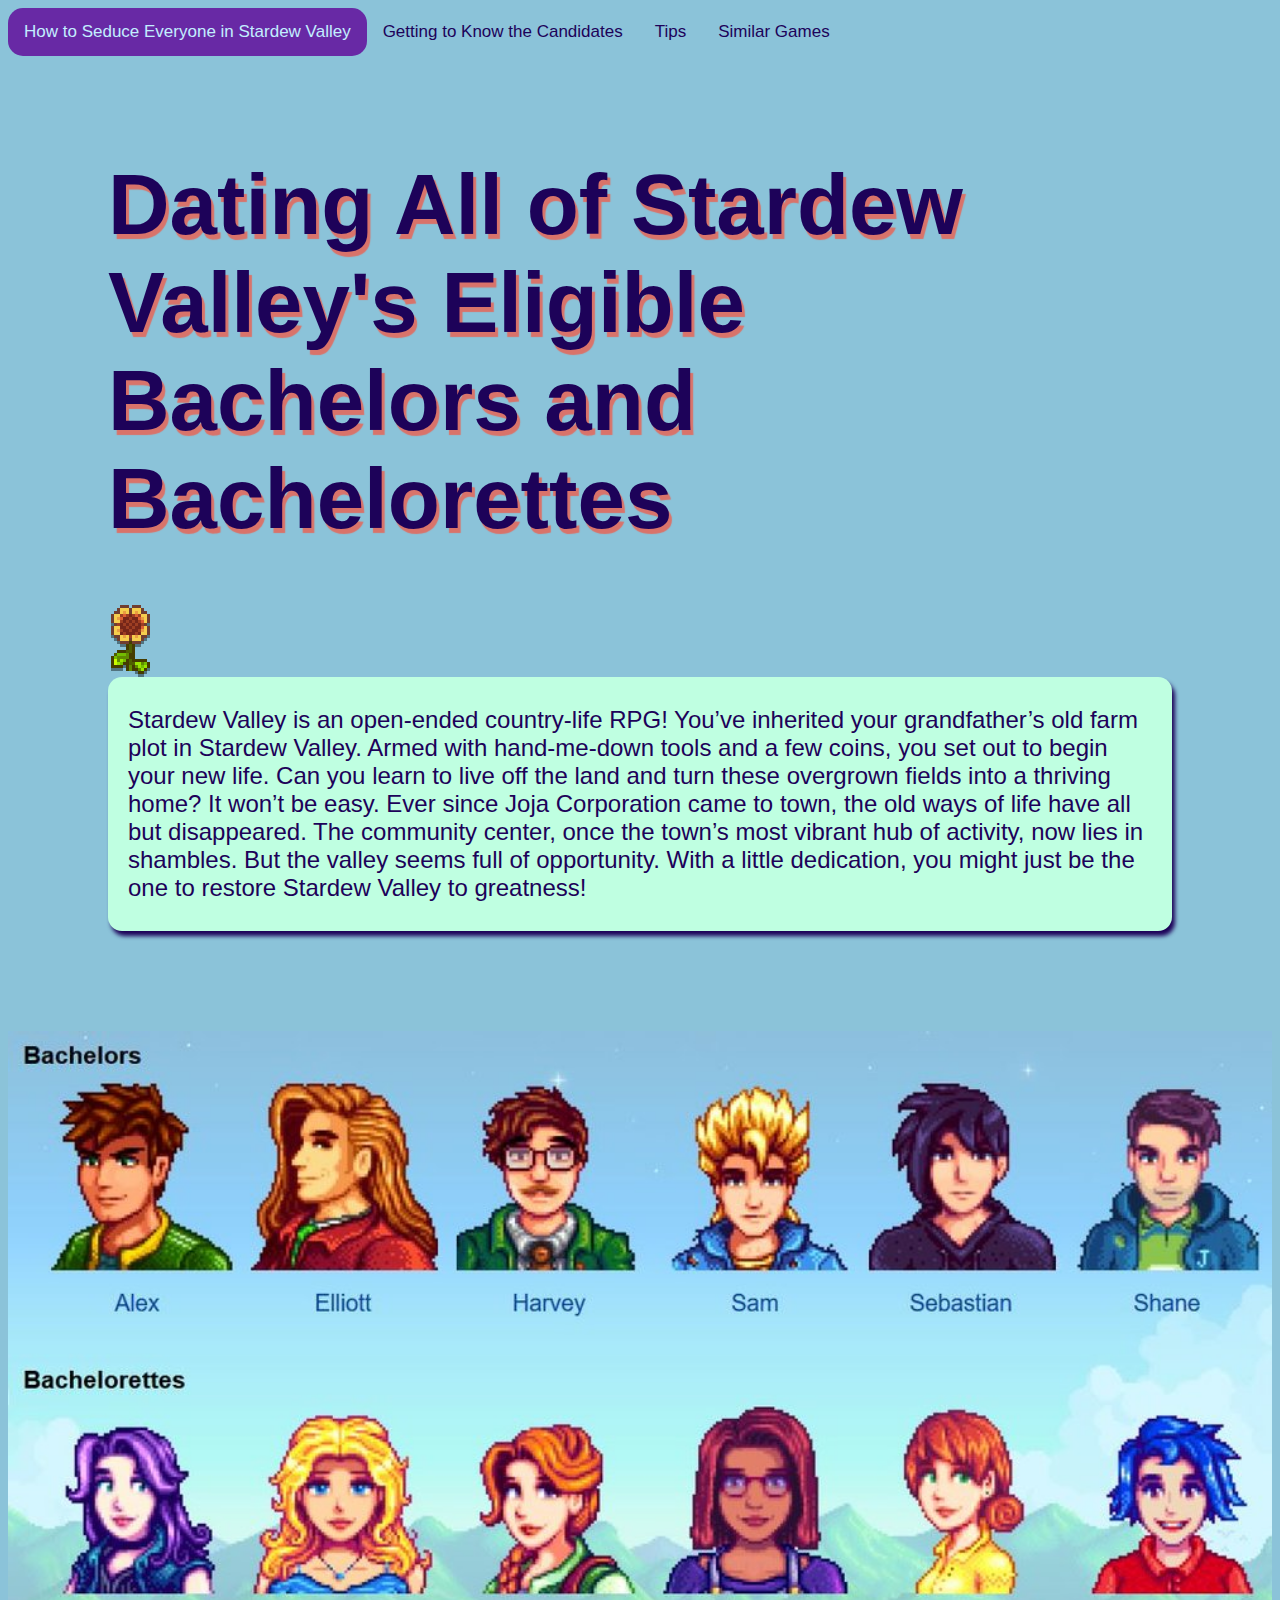
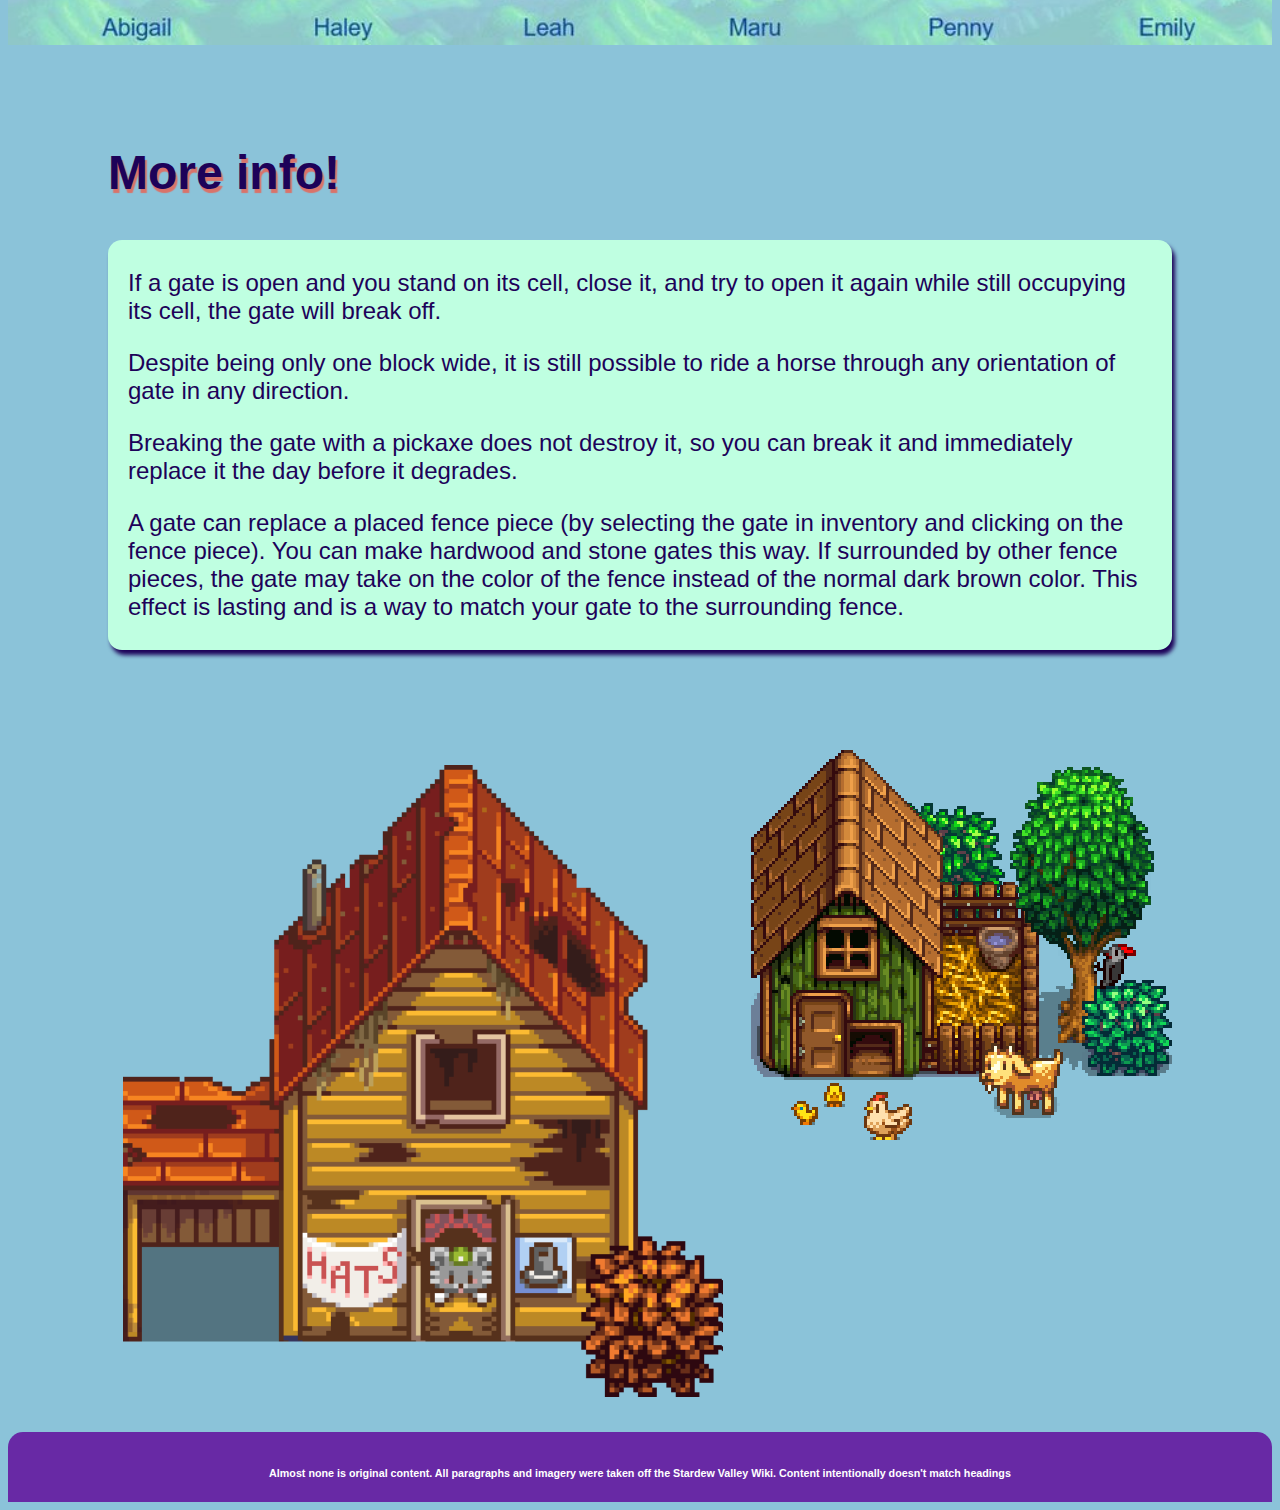
<file: index.html>
<html>
    <head>
        <link rel="stylesheet" href="CSS/styles.css">
        <link rel="stylesheet" href="https://cdnjs.cloudflare.com/ajax/libs/font-awesome/4.7.0/css/font-awesome.min.css">
        <title>How to Seduce Everyone in Stardew Valley</title>
    </head>
    <body>
        <header>
            <div class="topnav" id="myTopnav">
                <a href="index.html" class="active">How to Seduce Everyone in Stardew Valley</a>
                <a href="html/start.html">Getting to Know the Candidates</a>
                <a href="html/tips.html">Tips</a>
                <a href="html/hobbies.html">Similar Games</a>
                <a href="javascript:void(0);" class="icon" onclick="myFunction()">
                  <i class="fa fa-bars"></i>
                </a>
              </div>
        </header>
        <section class="hero">
            <h1>
                Dating All of Stardew Valley's Eligible Bachelors and Bachelorettes
            </h1>
            <img src="Images/S._Wall_Flower.png" alt="sunflower">
            <div class="container">
                <p>Stardew Valley is an open-ended country-life RPG! You’ve inherited your grandfather’s old farm plot in Stardew Valley. Armed with hand-me-down tools and a few coins, you set out to begin your new life. Can you learn to live off the land and turn these overgrown fields into a thriving home? It won’t be easy. Ever since Joja Corporation came to town, the old ways of life have all but disappeared. The community center, once the town’s most vibrant hub of activity, now lies in shambles. But the valley seems full of opportunity. With a little dedication, you might just be the one to restore Stardew Valley to greatness! </p>
            </div>
        </section>
        <section>
            <img class="heroImg" src="Images/3a6d3-stardewvalleymarriage.jpg" style="width: 100%;">
        </section>
        <section class="addMargin">
            <div>
                <h2>
                    More info!
                </h2>
            </div>
            <div class="container">
                <p>If a gate is open and you stand on its cell, close it, and try to open it again while still occupying its cell, the gate will break off.</p>
                <p>Despite being only one block wide, it is still possible to ride a horse through any orientation of gate in any direction.</p>
                <p>Breaking the gate with a pickaxe does not destroy it, so you can break it and immediately replace it the day before it degrades.</p>
                <p>A gate can replace a placed fence piece (by selecting the gate in inventory and clicking on the fence piece). You can make hardwood and stone gates this way. If surrounded by other fence pieces, the gate may take on the color of the fence instead of the normal dark brown color. This effect is lasting and is a way to match your gate to the surrounding fence.</p>
            </div>
        </section>
        <section class="addMargin">
            <div class="row">
                <div class="column">
                    <img src="Images/Hat_Shop.png" style="width: 100%;">
                </div>
                <div>
                    <img src="Images/Banner_Right.png" alt="farm" style="width: 100%;">
                </div>
            </div>
        </section>
        <footer>
            <h6>Almost none is original content. All paragraphs and imagery were taken off the Stardew Valley Wiki. Content intentionally doesn't match headings</h6>
        </footer>
        <script>
            function myFunction() {
                var x = document.getElementById("myTopnav");
                if (x.className === "topnav") {
                x.className += " responsive";
                } else {
                x.className = "topnav";
                }
            }
        </script>
    </body>
</html>
</file>
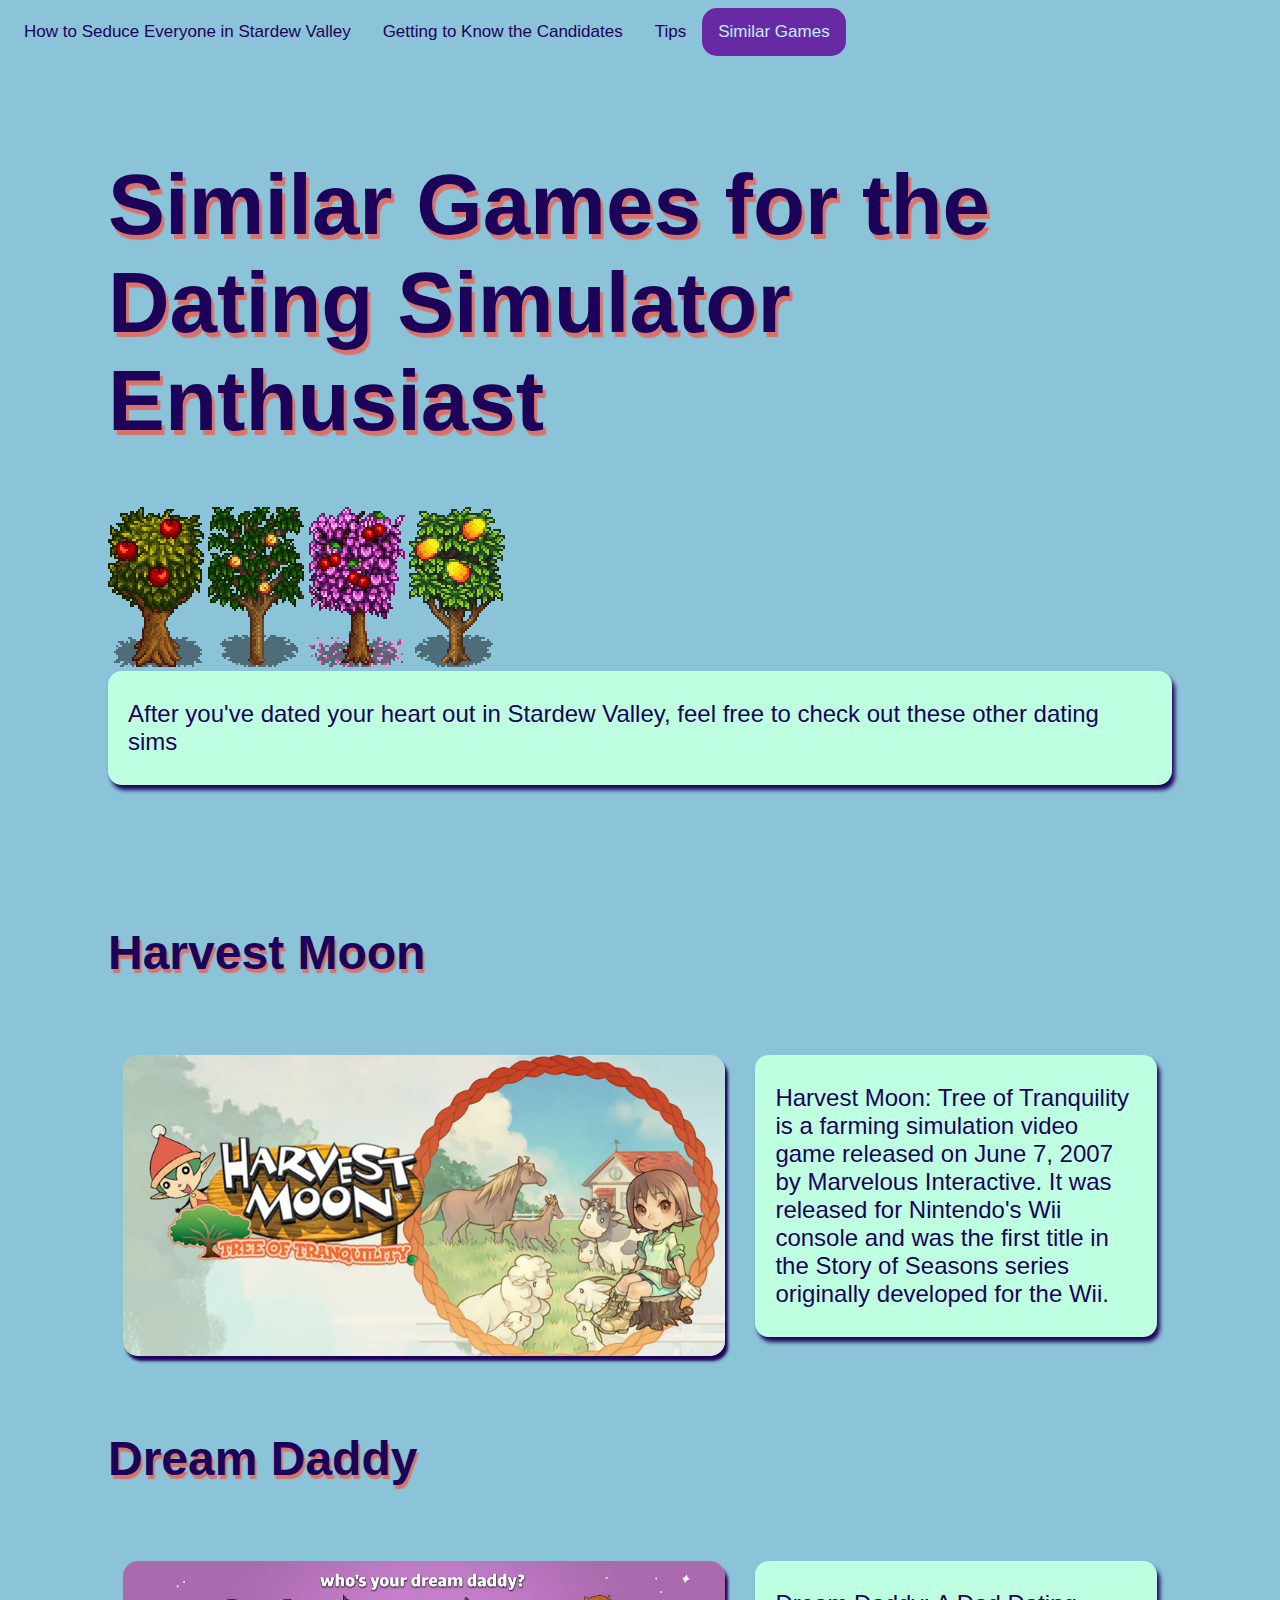
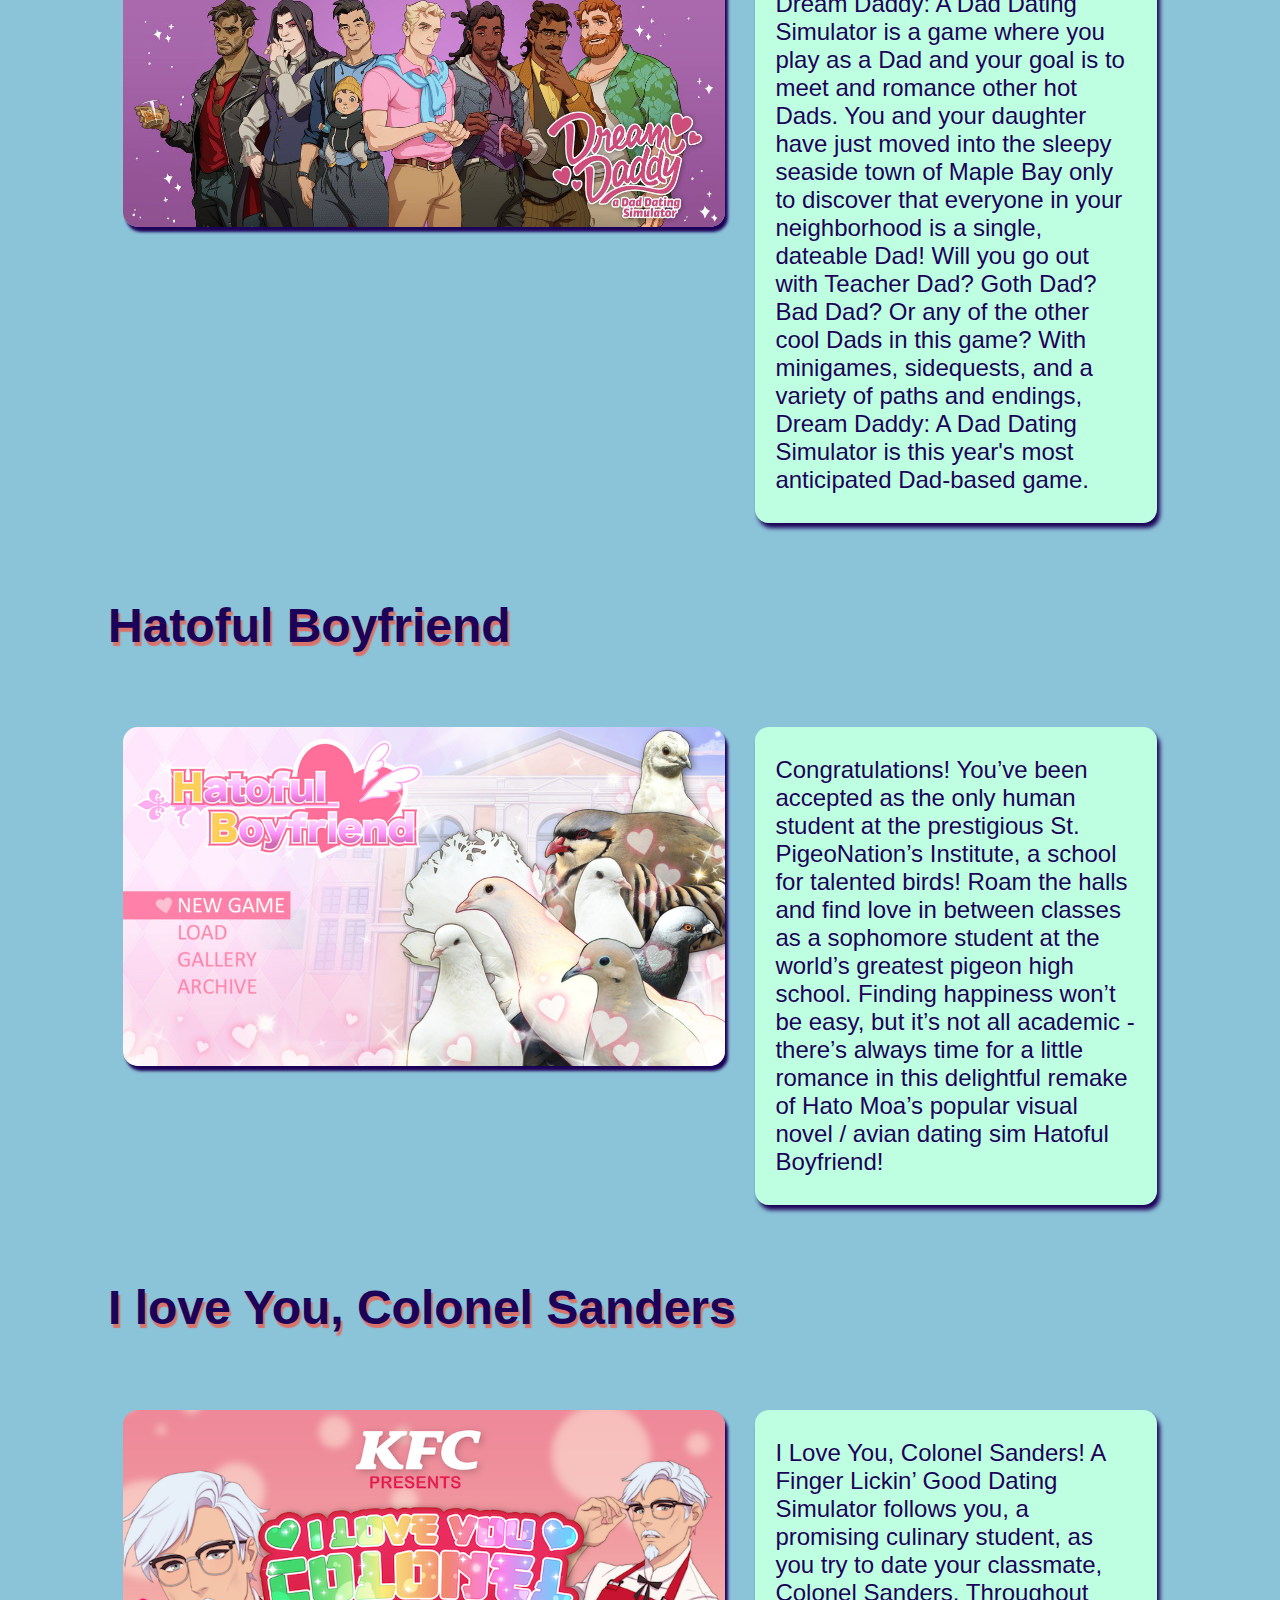
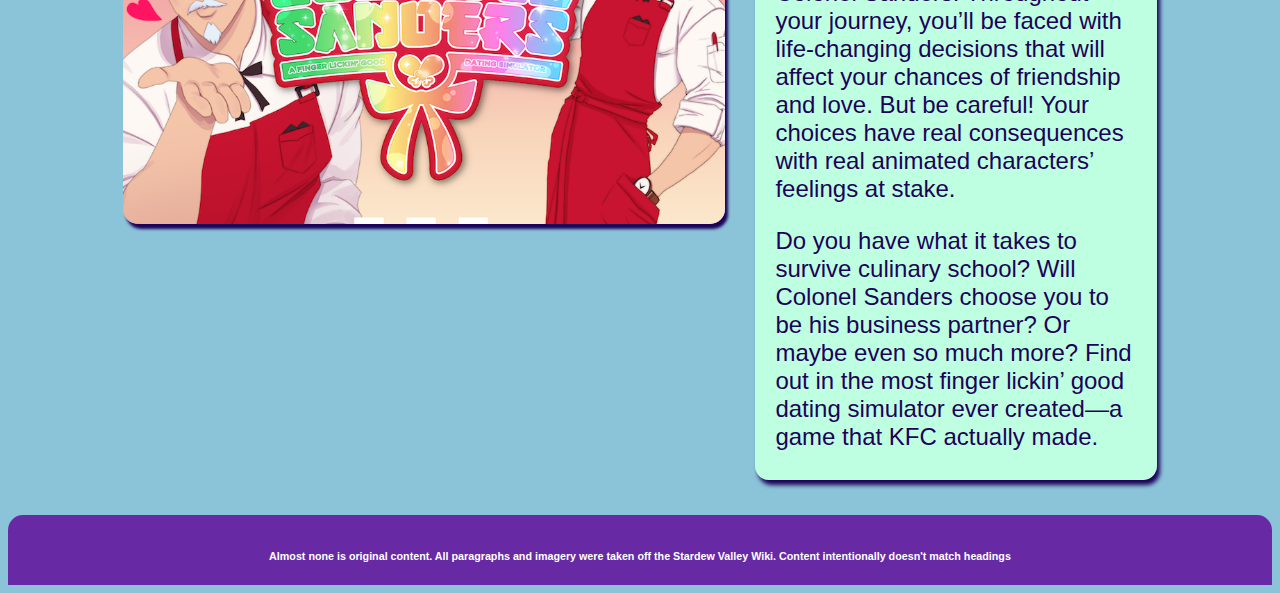
<file: html/hobbies.html>
<html>
    <head>
        <link rel="stylesheet" href="/CSS/styles.css">
        <link rel="stylesheet" href="/CSS/hobbies.css">
        <link rel="stylesheet" href="https://cdnjs.cloudflare.com/ajax/libs/font-awesome/4.7.0/css/font-awesome.min.css">
        <title>How to Seduce Everyone in Stardew Valley</title>
    </head>
    <body>
        <header>
            <div class="topnav" id="myTopnav">
                <a href="/index.html">How to Seduce Everyone in Stardew Valley</a>
                <a href="/html/start.html">Getting to Know the Candidates</a>
                <a href="/html/tips.html">Tips</a>
                <a href="/html/hobbies.html" class="active">Similar Games</a>
                <a href="javascript:void(0);" class="icon" onclick="myFunction()">
                  <i class="fa fa-bars"></i>
                </a>
              </div>
        </header>
        <section class="hero">
            <h1>
                Similar Games for the Dating Simulator Enthusiast
            </h1>
            <div>
                <img src="/Images/Apple_Stage_5_Fruit.png">
                <img src="/Images/Apricot_Stage_5_Fruit.png">
                <img src="/Images/Cherry_Stage_5_Fruit.png">
                <img src="/Images/Mango_Stage_5_Fruit.png">
            </div>
            <div class="container">
                <p>After you've dated your heart out in Stardew Valley, feel free to check out these other dating sims</p>
            </div>
        </section>
        <section class="addMargin">
            <div class="row">
                <h2>Harvest Moon</h2>
            </div>
            <div class="row">
                <div class="column-left">
                    <img class="imgBorder" src="/Images/SI_Wii_HarvestMoonTreeOfTranquility_enGB_image1600w.jpg" style="width: 100%;">
                </div>
                <div class="column-right">
                    <div class="container">
                        <p>Harvest Moon: Tree of Tranquility is a farming simulation video game released on June 7, 2007 by Marvelous Interactive. It was released for Nintendo's Wii console and was the first title in the Story of Seasons series originally developed for the Wii.</p>
                    </div>
                </div>
            </div>
            <div class="row">
                <h2>Dream Daddy</h2>
            </div>
            <div class="row">
                <div class="column-left">
                    <img class="imgBorder" src="/Images/DCnxUSTV0AEGi0D.0.jpg" style="width: 100%;">
                </div>
                <div class="column-right">
                    <div class="container">
                        <p>Dream Daddy: A Dad Dating Simulator is a game where you play as a Dad and your goal is to meet and romance other hot Dads. You and your daughter have just moved into the sleepy seaside town of Maple Bay only to discover that everyone in your neighborhood is a single, dateable Dad! Will you go out with Teacher Dad? Goth Dad? Bad Dad? Or any of the other cool Dads in this game? With minigames, sidequests, and a variety of paths and endings, Dream Daddy: A Dad Dating Simulator is this year's most anticipated Dad-based game.</p>
                    </div>
                </div>
            </div>
            <div class="row">
                <h2>Hatoful Boyfriend</h2>
            </div>
            <div class="row">
                <div class="column-left">
                    <img class="imgBorder" src="/Images/ss_6c191678caebc93c559fc7d9c895abe215560570.1920x1080.jpg" style="width: 100%;">
                </div>
                <div class="column-right">
                    <div class="container">
                        <p>Congratulations! You’ve been accepted as the only human student at the prestigious St. PigeoNation’s Institute, a school for talented birds! Roam the halls and find love in between classes as a sophomore student at the world’s greatest pigeon high school. Finding happiness won’t be easy, but it’s not all academic - there’s always time for a little romance in this delightful remake of Hato Moa’s popular visual novel / avian dating sim Hatoful Boyfriend!</p>
                    </div>
                </div>
            </div>
            <div class="row">
                <h2>I love You, Colonel Sanders</h2>
            </div>
            <div class="row">
                <div class="column-left">
                    <img class="imgBorder" src="/Images/kfcMAIN-20191218073244447.png" style="width: 100%;">
                </div>
                <div class="column-right">
                    <div class="container">
                        <p>I Love You, Colonel Sanders! A Finger Lickin’ Good Dating Simulator follows you, a promising culinary student, as you try to date your classmate, Colonel Sanders. Throughout your journey, you’ll be faced with life-changing decisions that will affect your chances of friendship and love. But be careful! Your choices have real consequences with real animated characters’ feelings at stake.
                        </p>
                        <p>Do you have what it takes to survive culinary school? Will Colonel Sanders choose you to be his business partner? Or maybe even so much more? Find out in the most finger lickin’ good dating simulator ever created—a game that KFC actually made.</p>
                    </div>
                </div>
            </div>
        </section>
        <footer>
            <h6>Almost none is original content. All paragraphs and imagery were taken off the Stardew Valley Wiki. Content intentionally doesn't match headings</h6>
        </footer>
        <script>
            function myFunction() {
                var x = document.getElementById("myTopnav");
                if (x.className === "topnav") {
                x.className += " responsive";
                } else {
                x.className = "topnav";
                }
            }
        </script>
    </body>
</html>
</file>
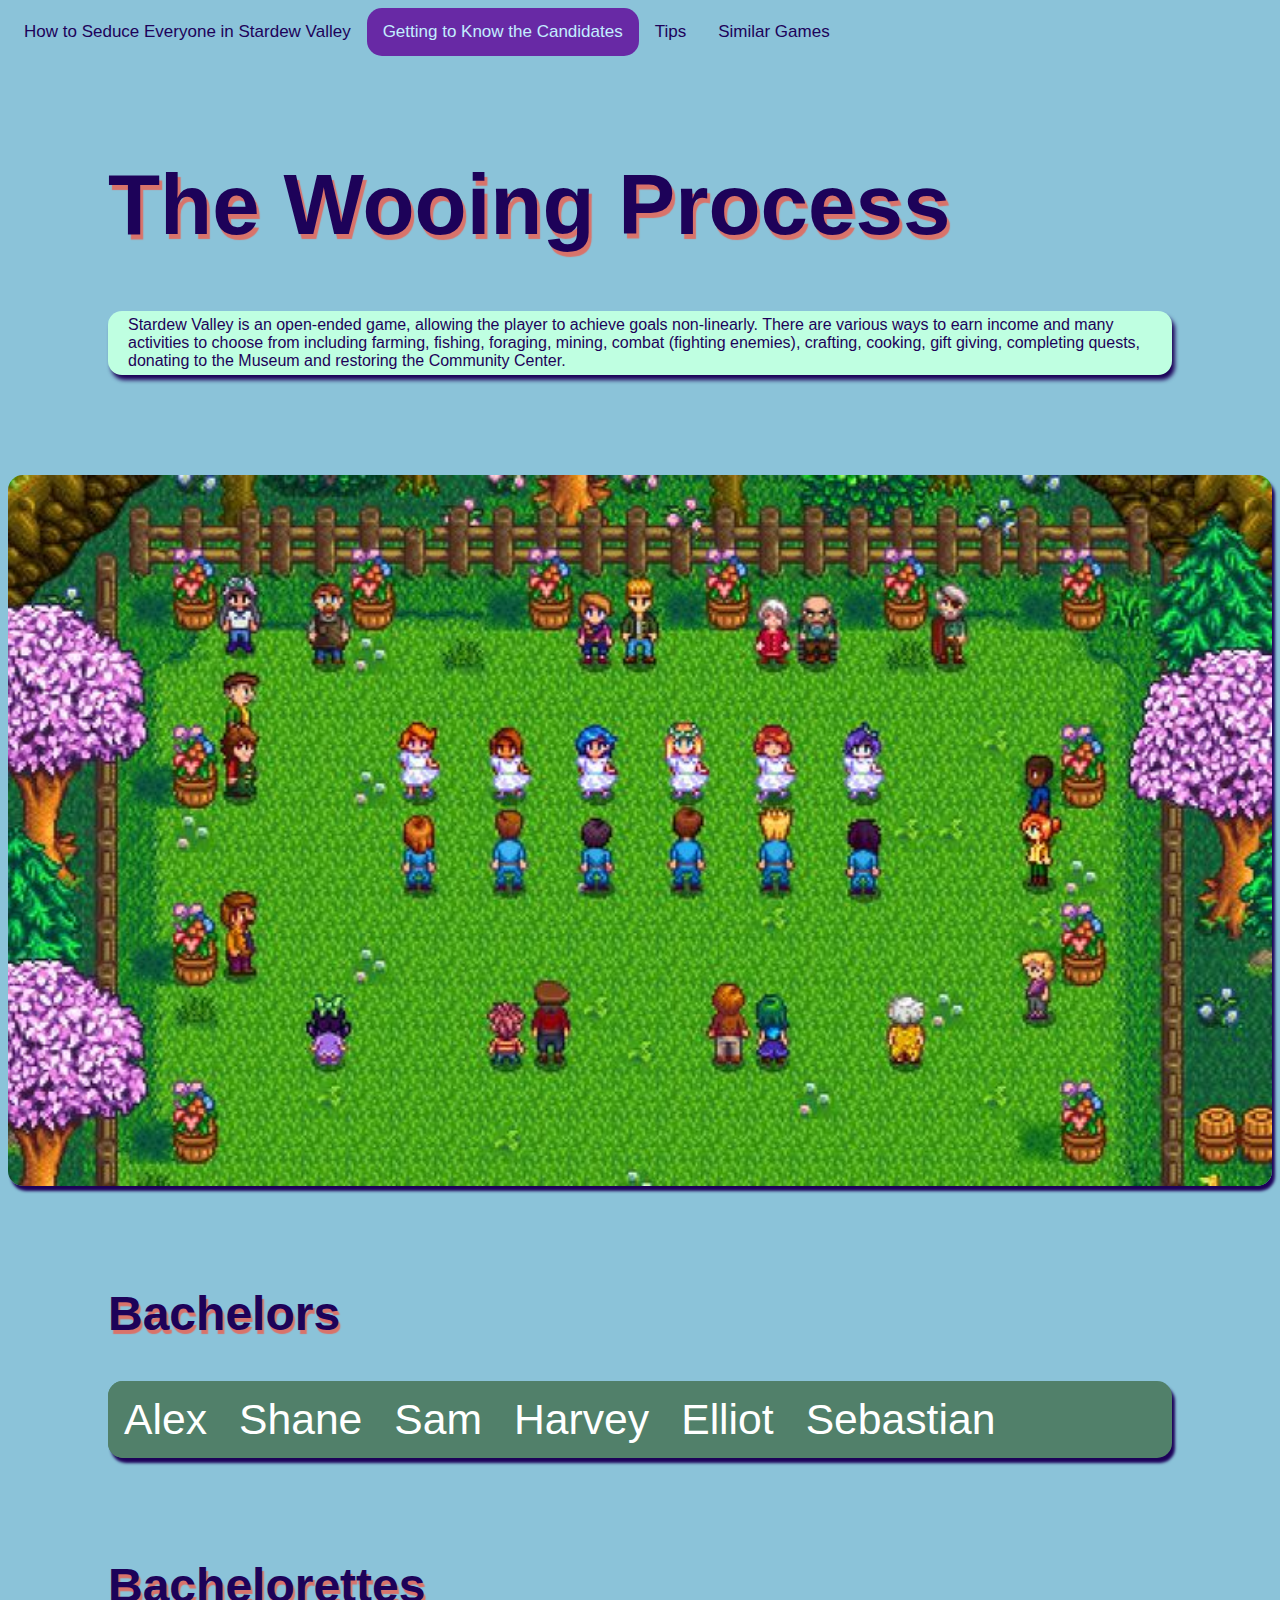
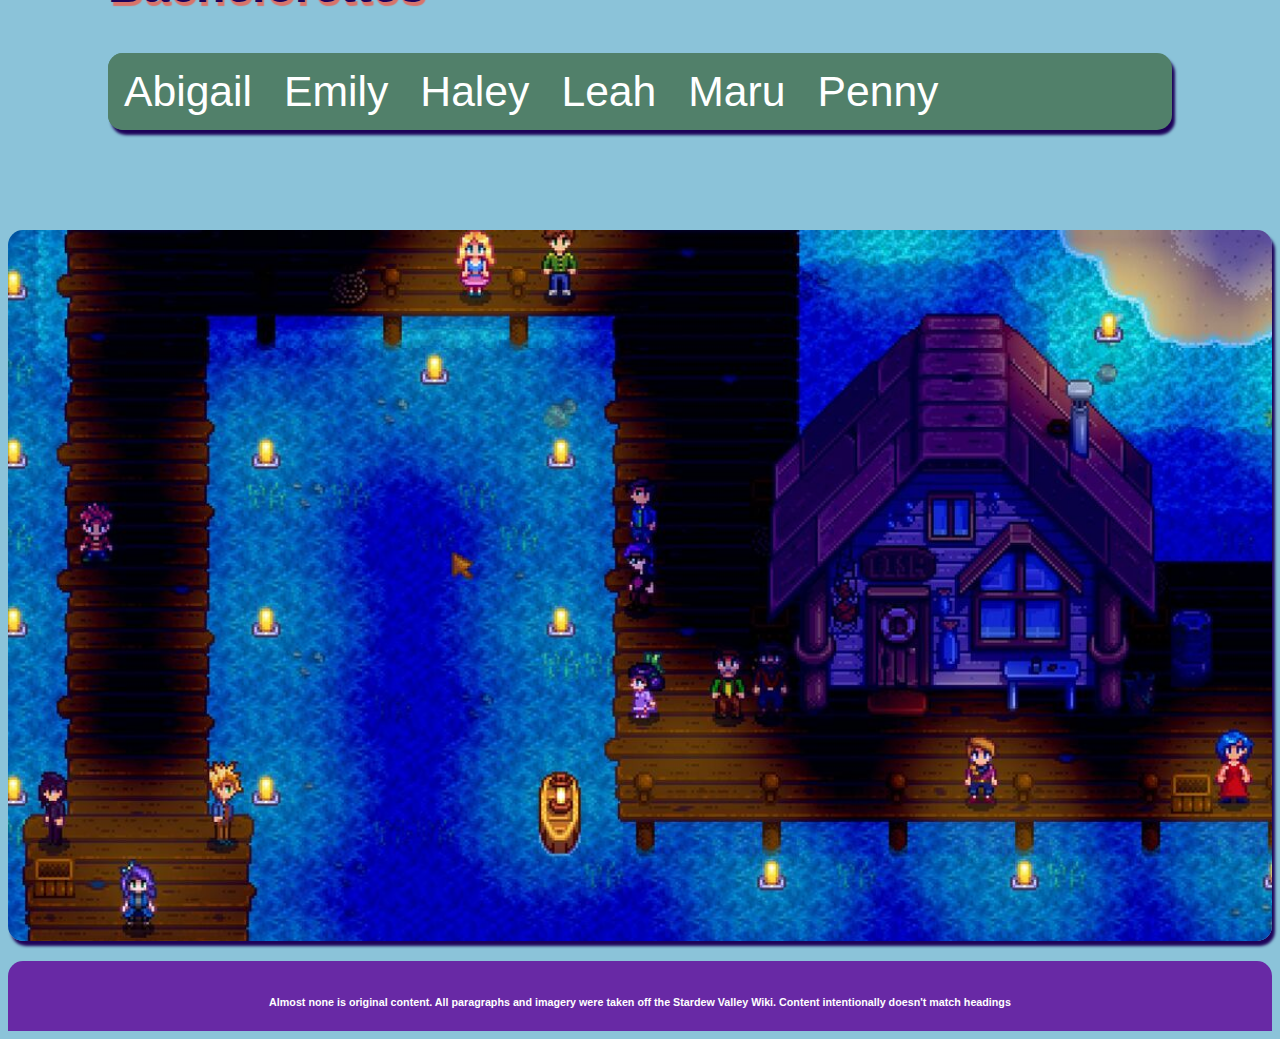
<file: html/start.html>
<html>
    <head>
        <link rel="stylesheet" href="/CSS/styles.css">
        <link rel="stylesheet" href="/CSS/start.css">
        <link rel="stylesheet" href="https://cdnjs.cloudflare.com/ajax/libs/font-awesome/4.7.0/css/font-awesome.min.css">
        <title>How to Seduce Everyone in Stardew Valley</title>
    </head>
    <body>
        <header>
            <div class="topnav" id="myTopnav">
                <a href="/index.html">How to Seduce Everyone in Stardew Valley</a>
                <a href="/html/start.html" class="active">Getting to Know the Candidates</a>
                <a href="/html/tips.html">Tips</a>
                <a href="/html/hobbies.html">Similar Games</a>
                <a href="javascript:void(0);" class="icon" onclick="myFunction()">
                  <i class="fa fa-bars"></i>
                </a>
              </div>
        </header>
        <section class="hero">
            <h1>The Wooing Process</h1>
            <div class="container">
                Stardew Valley is an open-ended game, allowing the player to achieve goals non-linearly.
                There are various ways to earn income and many activities to choose from including farming, fishing, foraging, mining, combat (fighting enemies), crafting, cooking, gift giving, completing quests, donating to the Museum and restoring the Community Center.                        </div>
        </section>
        <section>
          <div>
            <img class="imgBorder" src="/Images/750px-Flower_Festival.jpg" alt="Flower Festival" style="width: 100%;">
          </div>
        </section>
        <section class="addMargin">
            <h2>
                Bachelors
            </h2>
            <div class="tab">
                <button class="tablinks" onclick="openCity(event, 'Alex')">Alex</button>
                <button class="tablinks" onclick="openCity(event, 'Shane')">Shane</button>
                <button class="tablinks" onclick="openCity(event, 'Sam')">Sam</button>
                <button class="tablinks" onclick="openCity(event, 'Harvey')">Harvey</button>
                <button class="tablinks" onclick="openCity(event, 'Elliot')">Elliot</button>
                <button class="tablinks" onclick="openCity(event, 'Sebastian')">Sebastian</button>
            </div>
              
              <!-- Tab content -->
              <div id="Alex" class="tabcontent">
                <h3>Alex</h3>
                <img class="bio" src="/Images/Alex.png">
                <p>“Alex loves sports and hanging out at the beach. He is quite arrogant and brags to everyone that he is going to be a professional athlete. Is his cockiness just a facade to mask his crushing self-doubt? Is he using his sports dream to fill the void left by the disappearance of his parents? Or is he just a brazen youth trying to 'look cool?'”</p>
              </div>
              <div id="Sebastian" class="tabcontent">
                <h3>Sebastian</h3>
                <img class="bio" src="/Images/Sebastian.png">
                <p>	“Sebastian is a rebellious loner who lives in his parents’ basement. He is Maru’s older half-brother, and feels like his sister gets all the attention and adoration, while he is left to rot in the dark. He tends to get deeply absorbed in his work, computer games, comic books, sci-fi novels, and will sometimes spend great lengths of time pursuing these hobbies alone in his room. He can be a bit unfriendly to people he doesn’t know. Could a charming new farmer cultivate the wasteland of his heart? Who knows?”</p>
              </div>
              <div id="Elliot" class="tabcontent">
                <h3>Elliot</h3>
                <img class="bio" src="/Images/Elliott.png">
                <p>“Elliott lives alone in a cabin on the beach. He is a writer who dreams of one day writing a magnificent novel. He is a sentimental “romantic” with a tendency to go off onto flowery, poetic tangents. When he can afford it, he enjoys a strong beverage at the Stardrop Saloon. Could a humble farmer such as yourself be the inspiration Elliott is looking for? There’s only one way to find out…”</p>
              </div>
              <div id="Sam" class="tabcontent">
                <h3>Sam</h3>
                <img class="bio" src="/Images/Sam.png">
                <p>“Sam is an outgoing, friendly guy who is brimming with youthful energy. He plays guitar and drums, and wants to start a band with Sebastian as soon as he has enough songs together. However, he does have a habit of starting ambitious projects and not finishing them. Sam is a little stressed about the impending return of his father, who has been away for years due to his line of work.”</p>
              </div>
              <div id="Shane" class="tabcontent">
                <h3>Shane</h3>
                <img class="bio" src="/Images/Shane.png">
                <p>"Shane is a villager in Pelican Town who is often rude and unhappy, and suffers from depression and alcohol dependence. However, his attitude starts to change towards any player who chooses to befriend him. He works at JojaMart most days between 9am and 5pm, and after work he frequently spends his evenings in The Stardrop Saloon. He doesn't work on the weekend except on rainy days, and is frequently around the ranch.

                    In the Social Status menu, Shane's outfit will change to a Joja Corporation uniform when he is at his job at JojaMart.</p>
              </div>
              
              <div id="Harvey" class="tabcontent">
                <h3>Harvey</h3>
                <img class="bio" src="/Images/Harvey.png">
                <p>“Harvey is the town doctor. He’s a little old for a bachelor, but he has a kind heart and a respected position in the community. He lives in a small apartment above the medical clinic, but spends most of his time working. You can sense a sadness about him, as if there’s something he’s not telling you…”</p>
              </div>
        </section>
        <section class="addMargin">
            <h2>
                Bachelorettes
            </h2>
            <div class="tab">
                <button class="tablinks" onclick="openCity(event, 'Abigail')">Abigail</button>
                <button class="tablinks" onclick="openCity(event, 'Emily')">Emily</button>
                <button class="tablinks" onclick="openCity(event, 'Haley')">Haley</button>
                <button class="tablinks" onclick="openCity(event, 'Leah')">Leah</button>
                <button class="tablinks" onclick="openCity(event, 'Maru')">Maru</button>
                <button class="tablinks" onclick="openCity(event, 'Penny')">Penny</button>
            </div>
            <div id="Abigail" class="tabcontent">
                <h3>Abigail</h3>
                <img class="bio" src="/Images/Abigail.png">
                <p>“Abigail lives at the general store with her parents. She sometimes fights with her mom, who worries about Abigail’s “alternative lifestyle”. Her mom has the following to say: “I wish Abby would dress more appropriately and stop dyeing her hair blue. She has such a wonderful natural hair color, just like her grandmother did. Oh, and I wish she’d find some wholesome interests instead of this occult nonsense she’s into.” You might find Abigail alone in the graveyard, or maybe out in a rainstorm looking for frogs.”</p>
            </div>
            <div id="Emily" class="tabcontent">
                <h3>Emily</h3>
                <img class="bio" src="/Images/Emily.png">
                <p>Emily is a villager who lives in Pelican Town. She is one of the twelve characters available to marry. Her home is south of the town square, right next to Jodi's, at the address 2 Willow Lane. She works most evenings at The Stardrop Saloon starting at about 4:00 PM.

                    Emily loves to make her own clothing, but fabric can be difficult to come by in town. Among her favorite gifts are cloth and wool.</p>
            </div>
            <div id="Haley" class="tabcontent">
                <h3>Haley</h3>
                <img class="bio" src="/Images/Haley.png">
                <p>“Being wealthy and popular throughout high school has made Haley a little conceited and self-centered. She has a tendency to judge people for superficial reasons. But is it too late for her to discover a deeper meaning to life? Is there a fun, open-minded young woman hidden within that candy-coated shell?”</p>
            </div>
            <div id="Leah" class="tabcontent">
                <h3>Leah</h3>
                <img class="bio" src="/Images/Leah.png">
                <p>“Leah lives alone in a small cabin just outside of town. She loves to spend time outside, foraging for a wild meal or simply enjoying the gifts of the season. She’s a talented artist with a large portfolio of work… yet she’s too nervous to display it to the public. Maybe you can give her a little confidence boost?”</p>
            </div>
            <div id="Maru" class="tabcontent">
                <h3>Maru</h3>
                <img class="bio" src="/Images/Maru.png">
                <p>“Growing up with a carpenter and a scientist for parents, Maru acquired a passion for creating gadgets at a young age. When she isn’t in her room, fiddling with tools and machinery, she sometimes does odd jobs at the local clinic. Friendly, outgoing, and ambitious, Maru would be quite a lucky match for a lowly newcomer such as yourself… Can you win her heart, or will she slip through your fingers and disappear from your life forever?”</p>
            </div>
            <div id="Penny" class="tabcontent">
                <h3>Penny</h3>
                <img class="bio" src="/Images/Penny.png">
                <p>	“Penny lives with her mom, Pam, in a little trailer by the river. While Pam is out carousing at the saloon, Penny quietly tends to her chores in the dim, stuffy room she is forced to call home. She is shy and modest, without any grand ambitions for life other than settling in and starting a family. She likes to cook (although her skills are questionable) and read books from the local library.”</p>
            </div>
        </section>
        <section>
          <div>
            <img class="imgBorder" src="/Images/1200px-Dance_Of_The_Moonlight_Jellies.jpg" alt="Dance of the Moonlight Jellies" style="width: 100%;">
          </div>
        </section>
        <footer>
          <h6>Almost none is original content. All paragraphs and imagery were taken off the Stardew Valley Wiki. Content intentionally doesn't match headings</h6>
        </footer>
        <script>
            function myFunction() {
                var x = document.getElementById("myTopnav");
                if (x.className === "topnav") {
                x.className += " responsive";
                } else {
                x.className = "topnav";
                }
            }
            function openCity(evt, cityName) {
  // Declare all variables
  var i, tabcontent, tablinks;

  // Get all elements with class="tabcontent" and hide them
  tabcontent = document.getElementsByClassName("tabcontent");
  for (i = 0; i < tabcontent.length; i++) {
    tabcontent[i].style.display = "none";
  }

  // Get all elements with class="tablinks" and remove the class "active"
  tablinks = document.getElementsByClassName("tablinks");
  for (i = 0; i < tablinks.length; i++) {
    tablinks[i].className = tablinks[i].className.replace(" active", "");
  }

  // Show the current tab, and add an "active" class to the button that opened the tab
  document.getElementById(cityName).style.display = "block";
  evt.currentTarget.className += " active";
}
        </script>
    </body>
</html>
</file>
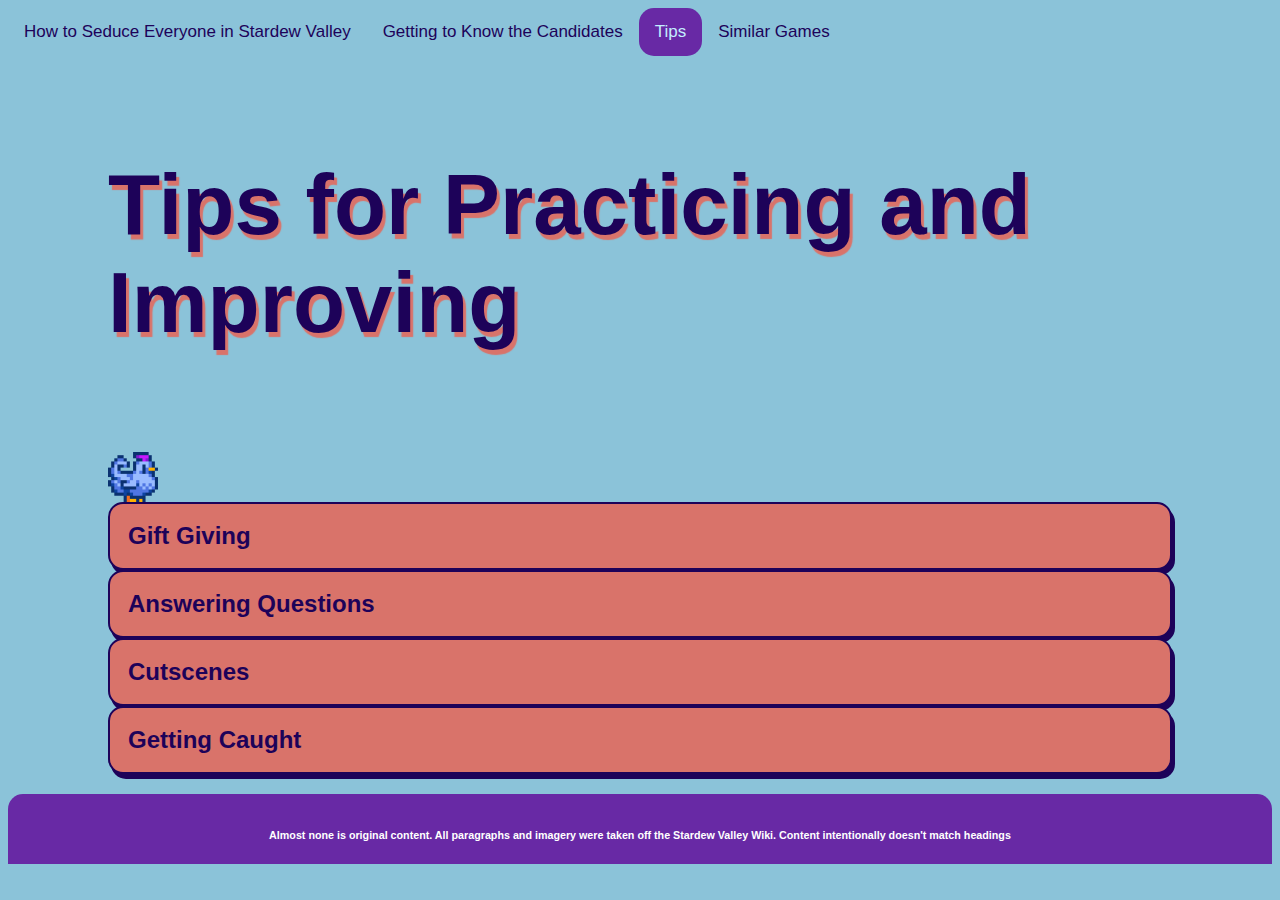
<file: html/tips.html>
<html>
    <head>
        <link rel="stylesheet" href="/CSS/styles.css">
        <link rel="stylesheet" href="/CSS/tips.css">
        <link rel="stylesheet" href="https://cdnjs.cloudflare.com/ajax/libs/font-awesome/4.7.0/css/font-awesome.min.css">
          </script>
        <title>How to Seduce Everyone in Stardew Valley</title>
    </head>
    <body>
        <header>
            <div class="topnav" id="myTopnav">
                <a href="/index.html">How to Seduce Everyone in Stardew Valley</a>
                <a href="/html/start.html">Getting to Know the Candidates</a>
                <a href="/html/tips.html" class="active">Tips</a>
                <a href="/html/hobbies.html">Similar Games</a>
                <a href="javascript:void(0);" class="icon" onclick="myFunction()">
                  <i class="fa fa-bars"></i>
                </a>
              </div>
        </header>
        <section class="hero">
            <h1>
                Tips for Practicing and Improving
            </h1>
        </section>
        <section class="accordian addMargin">
          <img src="/Images/Blue_Chicken.png" style="width: 50px;">
            <button class="accordion">Gift Giving</button>
              <div class="panel">
               <p>Krobus is a shadow person and, although he isn't hostile, still refers to other monsters as "his friends". He lives in the sewers and normally isn't seen outside interacting with other villagers. He dislikes dwarves, stating that a 1,000 year war between the dwarves and his people recently ended. He believes if the dwarves knew where he was, they'd send an assassin.

                The Wizard is aware of his presence and intervenes to prevent conflicts.</p>
              </div>

            <button class="accordion">Answering Questions</button>
              <div class="panel">
              <p>The Mutant Bug Lair is an underground location that becomes accessible as part of the Dark Talisman Quest. The entrance to the lair is in the northwest corner of The Sewers.

                The player should be prepared to encounter monsters before entering the Mutant Bug Lair because there are a number of Mutant Grubs and Mutant Flies inside.
                
                Even though plants are growing here and fishing is possible, the game considers this location to be underground. Therefore, forageable items and artifact spots never spawn here.</p>
              </div>

            <button class="accordion">Cutscenes</button>
              <div class="panel">
               <p>The Wizard asked me to retrieve the magic ink from his ex-wife's house... but to gain access I'll need a dark talisman. Enter the sewer and ask Krobus about the dark talisman.</p>
              </div>
            <button class="accordion">Getting Caught</button>
              <div class="panel">
               <p>Pierre's General Store sells various seeds, saplings, fertilizer, ingredients and other useful items. As well as selling those items, Pierre also buys foraged items, crops, artisan goods, cooked dishes, and animal products from the player, which avoids waiting overnight for shipping. Some products in stock, namely seeds, will vary from season to season and others are in-stock year-round. Pierre's main competitor in the valley is JojaMart.

                Pierre's General Store is normally open most days at 9am, three hours after the player wakes up, and closes at 5pm. The player can enter the building until 9pm, but Pierre leaves the sales counter at 5pm every day, so the shop cannot actually be used to purchase or sell goods after 5pm. This is because the building also serves as Pierre's family home.</p>
              </div>
        </section>
        <footer>
          <h6>Almost none is original content. All paragraphs and imagery were taken off the Stardew Valley Wiki. Content intentionally doesn't match headings</h6>
        </footer>
        <script>
          function myFunction() {
              var x = document.getElementById("myTopnav");
              if (x.className === "topnav") {
              x.className += " responsive";
              } else {
              x.className = "topnav";
              }
          }
              var acc = document.getElementsByClassName("accordion");
              var i;

              for (i = 0; i < acc.length; i++) {
              acc[i].addEventListener("click", function() {
                /* Toggle between adding and removing the "active" class,
              to highlight the button that controls the panel */
              this.classList.toggle("active");

            /* Toggle between hiding and showing the active panel */
              var panel = this.nextElementSibling;
            if (panel.style.display === "block") {
              panel.style.display = "none";
            } else {
            panel.style.display = "block";
            }
          });
          }
          var acc = document.getElementsByClassName("accordion");
          var i;
          
          for (i = 0; i < acc.length; i++) {
            acc[i].addEventListener("click", function() {
              this.classList.toggle("active");
              var panel = this.nextElementSibling;
              if (panel.style.maxHeight) {
                panel.style.maxHeight = null;
              } else {
                panel.style.maxHeight = panel.scrollHeight + "px";
              }
            });
          }
          </script>
    </body>
</html>
</file>
<file: CSS/styles.css>
h1 {
  font-size: 64pt;
  color: #1D0259;
  text-shadow: 3px 5px 1px #D9736A;
}

p {
    font-size: 18pt;
}


body {
  background-color: #8BC3D9;
  font-family: Verdana, Geneva, Tahoma, sans-serif;
}
.hero {
  margin-left: 100px;
  margin-right: 100px;
}
.imgBorder {
  border-radius: 15px;
  box-shadow: 3px 5px 3px #1D0259;
}
.topnav {
  background-color: #8BC3D9;
  overflow: hidden;
}

/* Style the links inside the navigation bar */
.topnav a {
  float: left;
  display: block;
  color: #1D0259;
  text-align: center;
  padding: 14px 16px;
  text-decoration: none;
  font-size: 17px;
}

/* Change the color of links on hover */
.topnav a:hover {
  background-color: #D9736A;
  color: #1D0259;
  border-radius: 15px;
}

/* Add an active class to highlight the current page */
.topnav a.active {
  background-color: #6829A5;
  color: #c3eeff;
  border-radius: 15px;
}

/* Hide the link that should open and close the topnav on small screens */
.topnav .icon {
  display: none;
}
.container {
    background-color: #bfffe1;
    padding: 20px;
    padding-top: 5px;
    padding-bottom: 5px;
    color: #1D0259;
    box-shadow: 3px 5px 4px #1D0259;
    border-radius: 14px;
}
.addMargin {
  margin-right: 100px;
  margin-left: 100px;
}
footer {
  background-color: #6829A5;
  color: white;
  height: 50px;
  padding: 10px 10px 10px 10px;
  margin-top: 20px;
  border-top-left-radius: 15px;
  border-top-right-radius: 15px;
  font-size: 12pt;
  text-align: center;
}
section {
  margin-top: 100px;
}

h2 {
  font-size: 48;
  color: #1D0259;
  text-shadow: 2px 4px 1px #D9736A;
}

h3 {
  font-size: 28pt;
}
.row {
  display: flex;
  margin-top: 20px;
}
.column {
  flex: 50%;
  padding: 15px;
}
.column-left {
  flex: 60%;
  padding: 15px 15px 15px 15px;
}
.column-right{
  flex: 40%;
  padding: 15px;
}
@media screen and (max-width: 800px) {
  .topnav a:not(:first-child) {display: none;}
  .topnav a.icon {
    float: right;
    display: block;
  }
  .row {
    display: block;
  }
  .column-left{
    flex: 100%;
    padding: 5px;
  }
  .column-right {
    flex: 100%;
    padding: 5px;
  }

  section {
    margin-top: 20px;
  }
  .addMargin {
    margin-left: 10px;
    margin-right: 10px;
  }
    .topnav.responsive {position: relative;}
    .topnav.responsive a.icon {
      position: absolute;
      right: 0;
      top: 0;
    }
    .topnav.responsive a {
      float: none;
      display: block;
      text-align: left;
    }
    h1 {
        font-size: 32pt;
        text-shadow: 2px 3px 1px #D9736A;
    }
    .hero {
      margin-left: 10px;
      margin-right: 10px;
    }
    h2 {
      font-size: 26pt;
      text-shadow: 2px 2px 1px #D9736A;
    }
    h3 {
      font-size: 20pt;
    }
    footer {
      height: 100px;
    }
  }

  @media screen and (max-width: 400px) {
    h1 {
      font-size: 28px;
    }
    h2 {
      font-size: 22px;
    }
    h3 {
      font-size: 20px
    }
    p {
      font-size: 16px;
    }
  }
</file>
<file: CSS/hobbies.css>
.games {
    width: 100%;
    border-radius: 15px;
    box-shadow: 3px 5px 2px #1D0259;
}
</file>
<file: CSS/start.css>
.tab {
    overflow: hidden;
    border: none;
    background-color:#51806A;
    border-radius: 15px;
    color: #6cca9e;
    box-shadow: 3px 5px 3px #1D0259;
  }
  
  /* Style the buttons that are used to open the tab content */
  .tab button {
    background-color: inherit;
    float: left;
    border: none;
    outline: none;
    cursor: pointer;
    padding: 14px 16px;
    transition: 0.3s;
    font-size: 32pt;
    color: white;
  }
  
  /* Change background color of buttons on hover */
  .tab button:hover {
    background-color: #1D0259;
    color: white;
  }
  
  /* Create an active/current tablink class */
  .tab button.active {
    background-color: #6cca9e;
    color: #1D0259;
  }
  
  /* Style the tab content */
  .tabcontent {
    display: none;
    padding: 15px 15px 15px 15px;
    border-top: none;
    background-color: #bfffe1;
    border-radius: 15px;
    box-shadow: 2px 3px 3px #1D0259;
    color: #1D0259;
  }

  .bio {
      float: left;
      padding: 5px 5px;
  }

@media screen and (max-width: 600px) {
    .tab button{
        font-size: 20pt;
    }
}
@media screen and (max-width: 400px) {
  .bio {
    float: none;
  }
}
</file>
<file: CSS/tips.css>
.panel {
    padding: 0 18px;
    background-color: white;
    max-height: 0;
    overflow: hidden;
    transition: max-height 0.2s ease-out;
}

  .accordion {
    background-color: #D9736A;
    color: #1D0259;
    cursor: pointer;
    padding: 18px;
    width: 100%;
    text-align: left;
    border: 2px solid #1D0259;
    outline: none;
    transition: 0.4s;
    box-shadow: 3px 5px #1D0259;
    font-weight: 700;
    font-size: 48px;
    border-radius: 15px;
  }
  
  /* Add a background color to the button if it is clicked on (add the .active class with JS), and when you move the mouse over it (hover) */
  .active, .accordion:hover {
    background-color: #8FD9B6;
  }
  
  /* Style the accordion panel. Note: hidden by default */
  .panel {
    padding: 15px 15px;
    background-color: #1D0259;
    display: none;
    overflow: hidden;
    color: #8BC3D9;
    border-radius: 15px;
    box-shadow: 2px 3px 1px #1D0259;
    height: fit-content;
  }
  
  /* The "responsive" class is added to the topnav with JavaScript when the user clicks on the icon. This class makes the topnav look good on small screens (display the links vertically instead of horizontally) */
   @media screen and (max-width: 800px) {
    }
    .accordion {
        font-size: 24px;
    }
    @media screen and (max-width: 400px) {
      .accordion{
        font-size: 20px;
      }
    }
</file>
